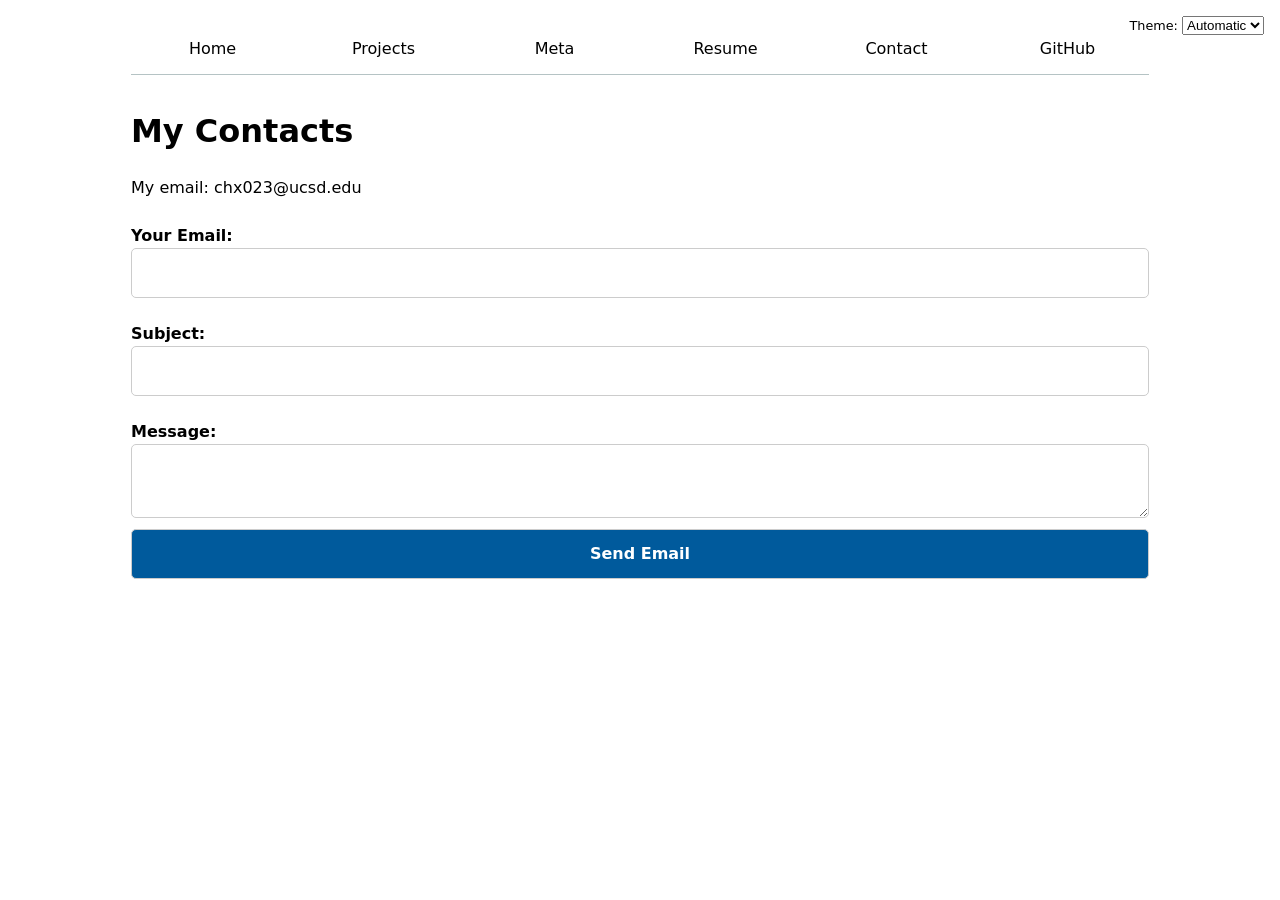
<file: contact/index.html>
<!DOCTYPE html>
<html lang="en">
<head>
    <meta charset="UTF-8">
    <meta name="viewport" content="width=device-width, initial-scale=1.0">
    <title>Contact | Steven Xu</title>
    <link rel="stylesheet" href="../style.css">
    <script type="module" src="../global.js"></script>
</head>
<body>
    <h1>My Contacts</h1>
    <p>My email: chx023@ucsd.edu</p>

    <form action="mailto:chx023@ucsd.edu" method="POST" enctype="text/plain">
        <label>
            Your Email: 
            <input type="email" name="email">
        </label>
        
        <label>
            Subject:
            <input type="text" name="subject">
        </label>

        <label>
            Message:
            <textarea name="body"></textarea>
        </label>

        <button type="submit">Send Email</button>
    </form>
</body>
</html>
</file>
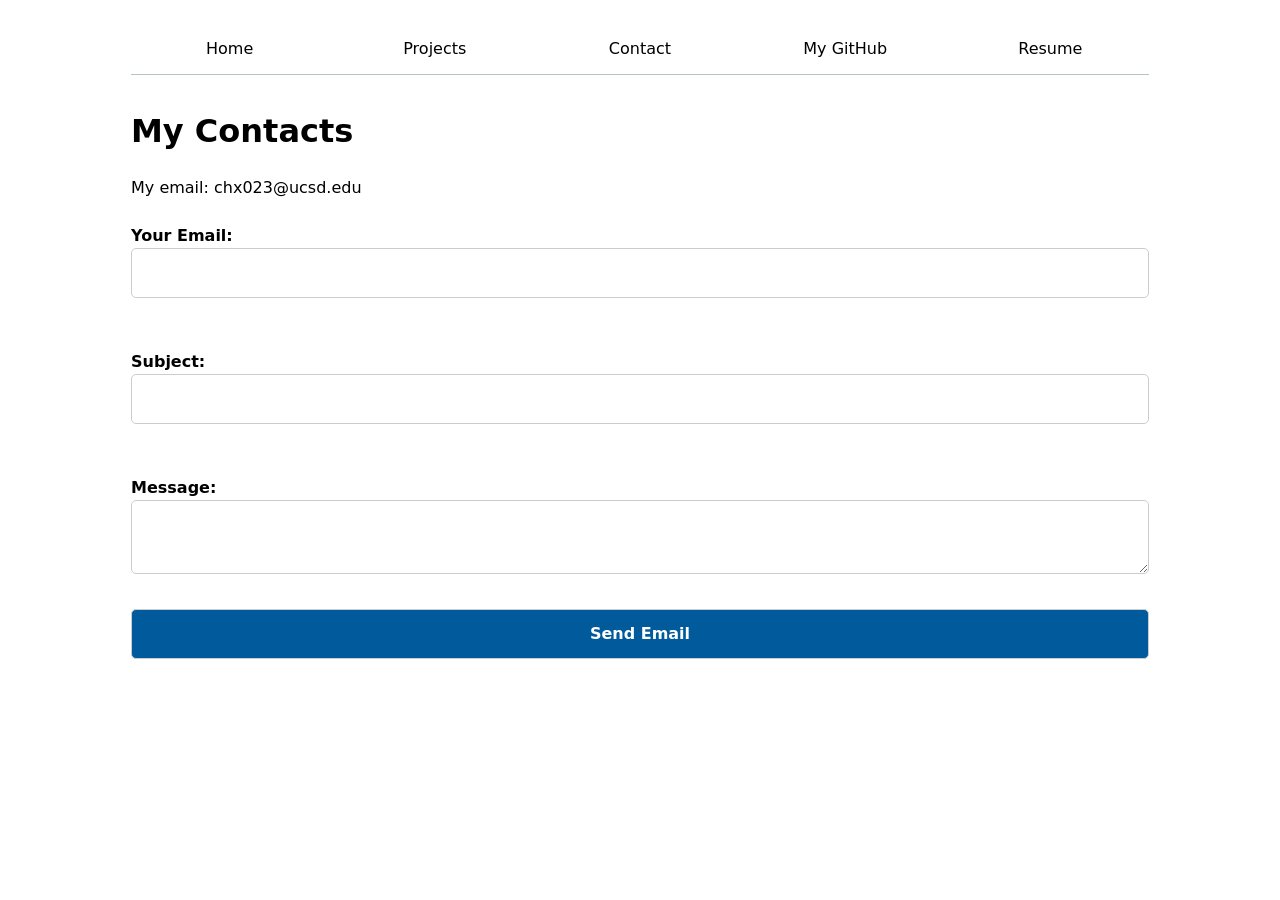
<file: Contacts/index.html>
<!DOCTYPE html>
<html lang="en">
    <head>
    <meta charset="UTF-8">
    <meta name="viewport" content="width=device-width, initial-scale=1.0">
    <title>My first Personal Website!</title>
    <link rel="stylesheet" href="../style.css">
</head>
<body>
    <nav>
        <a href="../index.html">Home</a>

        <a href="../projects/index.html">Projects</a>

        <a href="/">Contact</a>

        <a href="https://github.com/Xcysteven" target="_blank">My GitHub</a>

        <a href="../resume/index.html">Resume</a>
    </nav>
    <h1>My Contacts</h1>
    <p>
        My email: chx023@ucsd.edu
    </p>
    <form action="mailto:chx023@ucsd.edu" method="POST" enctype="text/plain">
    
    <label>
        Your Email: 
        <input type="email" name="email">
    </label>
    <br> <label>
        Subject:
        <input type="text" name="subject">
    </label>
    <br>

    <label>
        Message:
        <textarea name="body"></textarea>
    </label>
    <br>

    <button type="submit">Send Email</button>

</form>
</body>
</html>
</file>
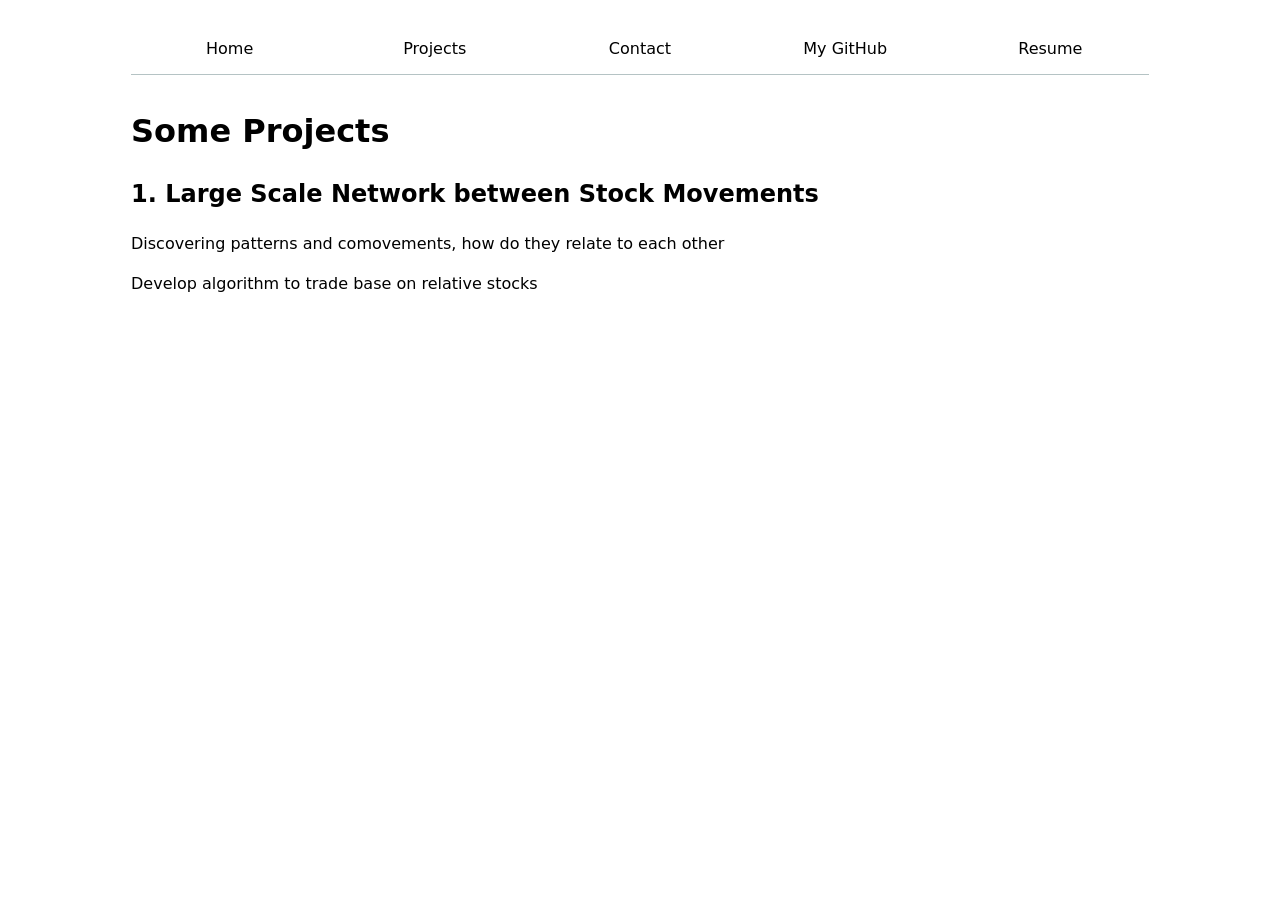
<file: Projects/index.html>
<!DOCTYPE html>
<html lang="en">
    <head>
    <meta charset="UTF-8">
    <meta name="viewport" content="width=device-width, initial-scale=1.0">
    <title>My first Personal Website!</title>
    <link rel="stylesheet" href="../style.css">
</head>
<body>
    <nav>
        <a href="../index.html">Home</a>

        <a href="/">Projects</a>

        <a href="../contacts/index.html">Contact</a>

        <a href="https://github.com/Xcysteven" target="_blank">My GitHub</a>

        <a href="../resume/index.html">Resume</a>
    </nav>
    <h1>Some Projects</h1>
    <h2>1. Large Scale Network between Stock Movements</h2>
    <p>Discovering patterns and comovements, how do they relate to each other</p>
    <p>Develop algorithm to trade base on relative stocks</p>


</body>
</html>
</file>
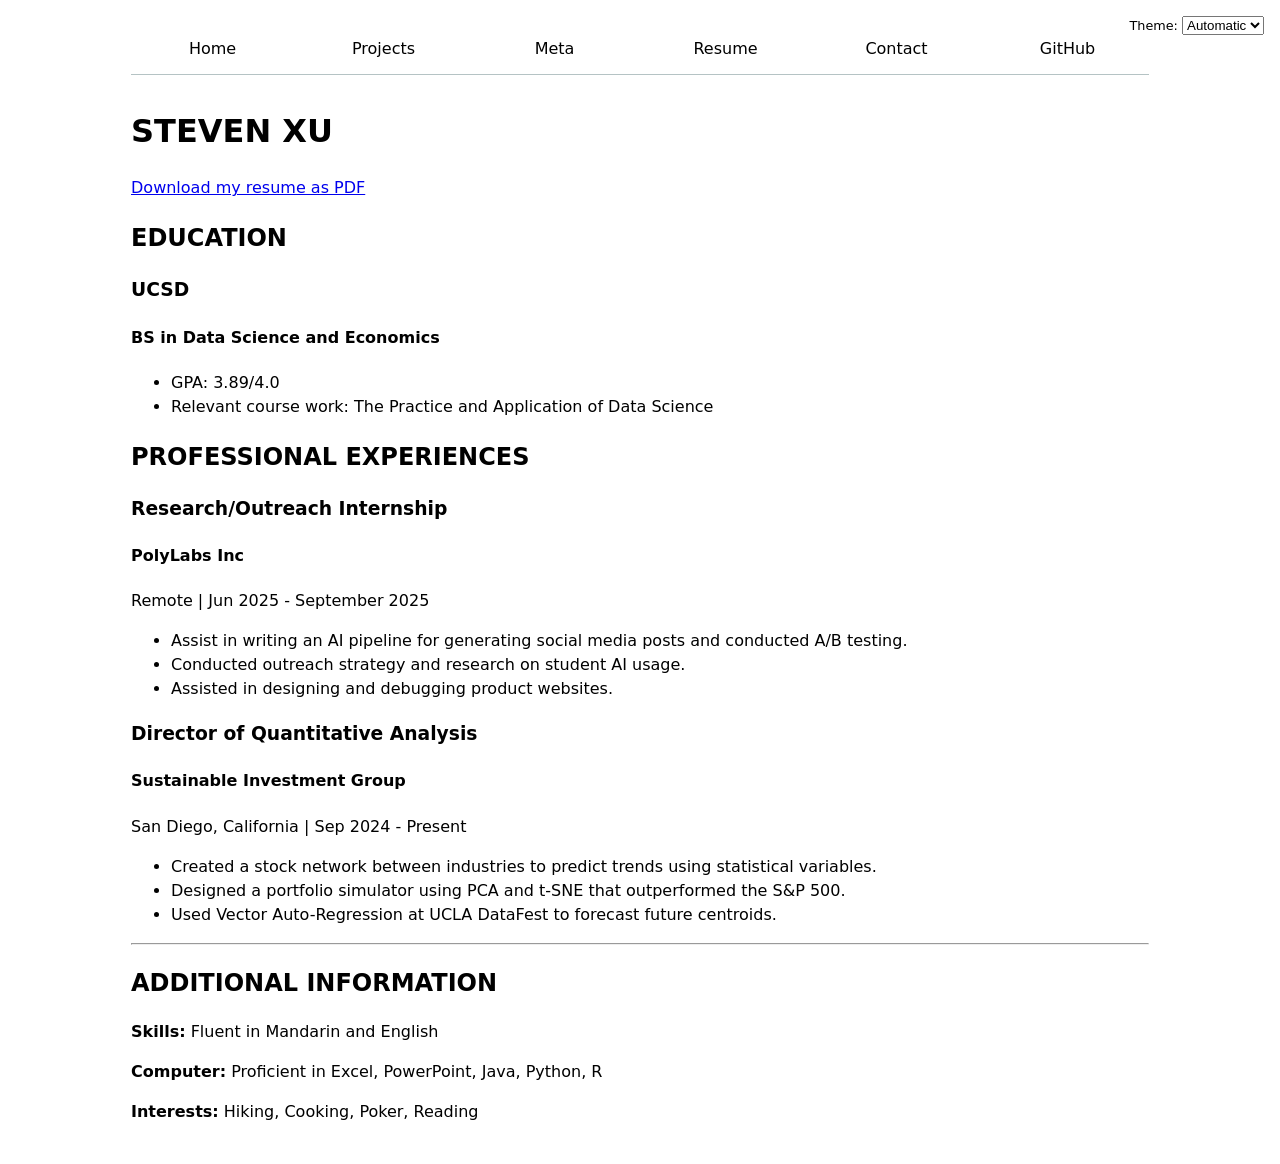
<file: resume/index.html>
<!DOCTYPE html>
<html lang="en">
<head>
    <meta charset="UTF-8">
    <meta name="viewport" content="width=device-width, initial-scale=1.0">
    <title>Resume | Steven Xu</title>
    <link rel="stylesheet" href="../style.css">
    <script type="module" src="../global.js"></script>
</head>
<body>
    <h1>STEVEN XU</h1>
    <a href="Resume.docx-3.pdf" download class="download-link">Download my resume as PDF</a>

    <section>
        <h2>EDUCATION</h2>
        <article>
            <h3>UCSD</h3>
            <h4>BS in Data Science and Economics</h4>
            <ul>
                <li>GPA: 3.89/4.0</li>
                <li>Relevant course work: The Practice and Application of Data Science</li>
            </ul>
        </article>
    </section>

    <section>
        <h2>PROFESSIONAL EXPERIENCES</h2>
        <article>
            <h3>Research/Outreach Internship</h3>
            <h4>PolyLabs Inc</h4>
            <p>Remote | <time datetime="2025-06">Jun 2025</time> - <time datetime="2025-09">September 2025</time></p>
            <ul>
                <li>Assist in writing an AI pipeline for generating social media posts and conducted A/B testing.</li>
                <li>Conducted outreach strategy and research on student AI usage.</li>
                <li>Assisted in designing and debugging product websites.</li>
            </ul>
        </article>

        <article>
            <h3>Director of Quantitative Analysis</h3>
            <h4>Sustainable Investment Group</h4>
            <p>San Diego, California | <time datetime="2024-09">Sep 2024</time> - Present</p>
            <ul>
                <li>Created a stock network between industries to predict trends using statistical variables.</li>
                <li>Designed a portfolio simulator using PCA and t-SNE that outperformed the S&P 500.</li>
                <li>Used Vector Auto-Regression at UCLA DataFest to forecast future centroids.</li>
            </ul>
        </article>
    </section>

    <hr>
    
    <section>
        <h2>ADDITIONAL INFORMATION</h2>
        <p><strong>Skills:</strong> Fluent in Mandarin and English</p>
        <p><strong>Computer:</strong> Proficient in Excel, PowerPoint, Java, Python, R</p>
        <p><strong>Interests:</strong> Hiking, Cooking, Poker, Reading</p>
    </section>
</body>
</html>
</file>
<file: style.css>
/* Enable system dark mode */
html {
    color-scheme: light dark;
}

body {
    font: 100%/1.5 system-ui;
    max-width: 100ch;
    margin: 0 auto;
    padding: 1.5rem;
    background-color: canvas; 
    color: canvastext;
}

/* === Nav Menu Styling === */
nav {
    display: flex;
    margin-bottom: 2rem;
    gap: 0.5rem;
    border-bottom: 1px solid oklch(50% 10% 200 / 40%);
}

nav a {
    flex: 1;
    text-align: center;
    padding: 0.75rem;
    text-decoration: none;
    color: inherit;
    border: 1px solid transparent;
}

nav a.current {
    font-weight: bold;
    background-color: #005a9c;
    color: white;
    border-bottom: none;
    border-radius: 5px 5px 0 0;
}

nav a:hover {
    background-color: color-mix(in oklch, var(--color-accent, #005a9c), canvas 85%);
}

/* === Theme Switcher === */
.color-scheme {
    position: absolute;
    top: 1rem;
    right: 1rem;
    font-size: 80%;
    font-family: inherit;
}

/* === Form Styling === */
input, textarea, button {
    width: 100%; 
    padding: 0.75rem;
    border: 1px solid #ccc;
    border-radius: 5px;
    box-sizing: border-box;
}

input, textarea {
    font: inherit;
}

button {
    font: inherit;
    background-color: #005a9c;
    color: white;
    font-weight: bold;
    cursor: pointer;
}

form label {
    display: block; 
    margin-top: 1.5rem;
    margin-bottom: 0.25rem;
    font-weight: bold;
}

/* === D3 Pie Chart & Layout Styling === */
.searchBar {
    margin-bottom: 2rem;
    max-width: 100%;
}

.container {
    display: flex;
    align-items: center;
    gap: 2em;
    margin-bottom: 2rem;
}

#projects-pie-plot {
    max-width: 20em;
    overflow: visible;
}

.legend {
    flex: 1;
    display: grid;
    grid-template-columns: repeat(auto-fill, minmax(9em, 1fr));
    gap: 1em;
    padding: 1em;
    border: 1px solid oklch(50% 10% 200 / 40%);
    list-style: none;
    border-radius: 8px;
}

.legend li {
    display: flex;
    align-items: center;
    gap: 0.5em;
    transition: transform 0.2s;
}

.swatch {
    display: inline-block;
    width: 1em;
    height: 1em;
    background-color: var(--color);
    border-radius: 50%; /* Makes it a circle */
}

/* --- Interactive D3 Hover & Click Effects --- */
svg:has(path:hover) path:not(:hover) {
    opacity: 0.5;
}

path {
    transition: 300ms;
    cursor: pointer;
}

.selected {
    --color: oklch(60% 45% 0) !important;
}

.selected:is(path) {
    fill: var(--color);
}

/* === Lab 6: Meta Page Styling === */

#scatterplot-container {
    position: relative; /* Essential for tooltip positioning */
    margin-top: 0;
}

#scatterplot {
    width: 100%;
    height: auto;
    overflow: visible;
}

/* Make axis text adapt to light/dark mode */
#scatterplot text {
    fill: canvastext;
}
#scatterplot path, #scatterplot line {
    stroke: canvastext;
}

/* --- Summary Stats Dashboard --- */
#stats {
    display: grid;
    grid-template-columns: repeat(auto-fit, minmax(150px, 1fr));
    gap: 1rem;
    margin-bottom: 2rem;
}

.stat-card {
    background-color: color-mix(in oklch, canvas, canvastext 5%);
    padding: 1.5rem;
    border-radius: 8px;
    text-align: center;
    border: 1px solid oklch(50% 10% 200 / 20%);
}

.stat-card strong {
    display: block;
    font-size: 2rem;
    color: var(--color-accent, #005a9c);
    margin-bottom: 0.5rem;
}

/* --- Tooltip Styling --- */
.tooltip {
    position: fixed; 
    background-color: canvas;
    border: 1px solid canvastext;
    padding: 1rem;
    border-radius: 6px;
    box-shadow: 0 4px 12px rgba(0,0,0,0.2);
    pointer-events: none; 
    z-index: 1000;
    transition: opacity 0.1s ease;
}

.tooltip.hidden {
    opacity: 0;
}

#commit-info {
    margin: 0;
    display: grid;
    grid-template-columns: auto 1fr;
    gap: 0.25rem 1rem;
}

#commit-info dt {
    font-weight: bold;
    color: oklch(50% 10% 200); /* Muted text */
}

#commit-info dd {
    margin: 0;
}

/* --- Brushing & Filtering --- */
circle {
    transition: opacity 0.2s, fill-opacity 0.2s;
}

/* Class applied via JS to dots outside the brush selection */
circle.dimmed {
    opacity: 0.1 !important;
}

/* D3 Brush default overlay fix for dark mode */
.selection {
    fill: var(--color-accent, #005a9c);
    fill-opacity: 0.2;
    stroke: var(--color-accent, #005a9c);
}

/* --- Scatterplot Selected State (Red Dots) --- */
circle {
    transition: all 0.2s ease;
}

circle.selected {
    fill: #ff6b6b !important; /* The red highlight color from the screenshot */
    fill-opacity: 1;
}

/* --- Language Breakdown Grid --- */
#selection-count {
    font-size: 1.25rem;
    font-weight: bold;
    margin-top: 2rem;
    margin-bottom: 1rem;
}

#language-breakdown {
    display: grid;
    grid-template-columns: repeat(auto-fit, minmax(150px, 1fr));
    gap: 1.5rem;
    margin-top: 1rem;
    padding: 0;
}

#language-breakdown div {
    display: flex;
    flex-direction: column;
    text-align: center;
}

#language-breakdown dt {
    font-size: 2rem;
    font-weight: normal;
    margin-bottom: 0.5rem;
}

#language-breakdown dd {
    font-size: 1.5rem;
    margin: 0;
}

.proportion {
    color: oklch(50% 10% 200); /* Muted gray text for the percentage */
    display: block; /* Puts the percentage on its own line */
}

/* === Lab 8: Animation & Scrollytelling === */

/* --- 1. Scrollytelling Component Layouts --- */
#scrolly-1 {
    position: relative;
    display: flex;
    gap: 2rem;
    margin-top: 3rem;
    align-items: flex-start; /* Crucial containment constraint for position: sticky */
}

#scrolly-1 > * {
    flex: 1; /* Symmetric distribution */
}

#scatter-story {
    position: relative;
    padding-bottom: 20vh; 
}

/* Narrative step container structures */
.step {
    padding: 2rem;
    margin-bottom: 65vh; /* Drives deliberate scroll tracking space */
    background: color-mix(in oklch, canvas, canvastext 5%);
    border: 1px solid oklch(50% 10% 200 / 20%);
    border-radius: 8px;
    box-shadow: 0 4px 10px rgba(0, 0, 0, 0.08);
    transition: background-color 0.3s;
}

.step:last-child {
    margin-bottom: 0;
}

/* Sticky shared frame for both visualizations */
#visuals-panel {
    position: sticky;
    top: 6.5rem;
    max-height: calc(100vh - 7.5rem);
    display: flex;
    flex-direction: column;
    gap: 1rem;
}

#scatter-plot,
#files-plot {
    background: color-mix(in oklch, canvas, canvastext 3%);
    border: 1px solid oklch(50% 10% 200 / 20%);
    border-radius: 10px;
    padding: 1rem;
}

#scatter-plot {
    flex: 0 0 auto;
    padding-top: 1.75rem;
}

/* Keep file architecture visible together with scatterplot */
#files-plot {
    flex: 1 1 auto;
    min-height: 16rem;
    overflow-y: auto;
    padding-right: 1rem;
}

@media (max-width: 980px) {
    #scrolly-1 {
        flex-direction: column;
    }

    #visuals-panel {
        position: static;
        max-height: none;
    }

    #files-plot {
        max-height: none;
    }
}

/* --- 2. Master Time Slider Interface --- */
/* --- Master Time Slider Interface --- */
#commit-filter {
    display: grid;
    grid-template-columns: max-content 1fr max-content;
    align-items: center;
    gap: 1rem;
    font-weight: bold;
    
    /* Make the slider sticky globally */
    position: sticky;
    top: 0;
    z-index: 1000; /* Ensures it stays on top of the graphs and text */
    
    /* Styling to make it look like a clean header bar */
    background: color-mix(in oklch, canvas, transparent 5%);
    backdrop-filter: blur(10px); /* Optional: Adds a cool glass effect */
    padding: 1rem 0;
    border-bottom: 1px solid oklch(50% 10% 200 / 20%);
    margin-bottom: 1rem;
}

#commit-filter-label {
    white-space: nowrap;
}

#commit-progress {
    width: 100%;
    min-width: 0;
}

#commit-time {
    margin-left: 0;
    white-space: nowrap;
    text-align: right;
    font-weight: normal;
    color: var(--color-accent, #005a9c);
}

/* --- 3. Vector Animations --- */
circle {
    transition: all 220ms, r calc(var(--r) * 8ms);
}

@starting-style {
    circle {
        r: 0;
    }
}

/* --- 4. Unit Visualizations --- */
#files {
    display: grid;
    grid-template-columns: 1.5fr 3.5fr; 
    gap: 1.5rem;
    margin: 0;
    padding: 0;
}

#files > div {
    grid-column: 1 / -1;
    display: grid;
    grid-template-columns: subgrid; 
    align-items: start;
    border-bottom: 1px solid oklch(50% 10% 200 / 15%);
    padding-bottom: 1rem;
}

#files dt {
    grid-column: 1;
    margin: 0;
}

#files dt small {
    display: block;
    color: oklch(50% 10% 200);
    margin-top: 0.35rem;
}

#files dd {
    grid-column: 2;
    display: flex;
    flex-wrap: wrap;
    align-items: start;
    align-content: start;
    gap: 0.18em; 
    margin: 0;
}

.loc {
    display: flex;
    width: 0.55em;
    aspect-ratio: 1;
    background: var(--color, steelblue); 
    border-radius: 50%;
    transition: all 150ms ease;
}
</file>
